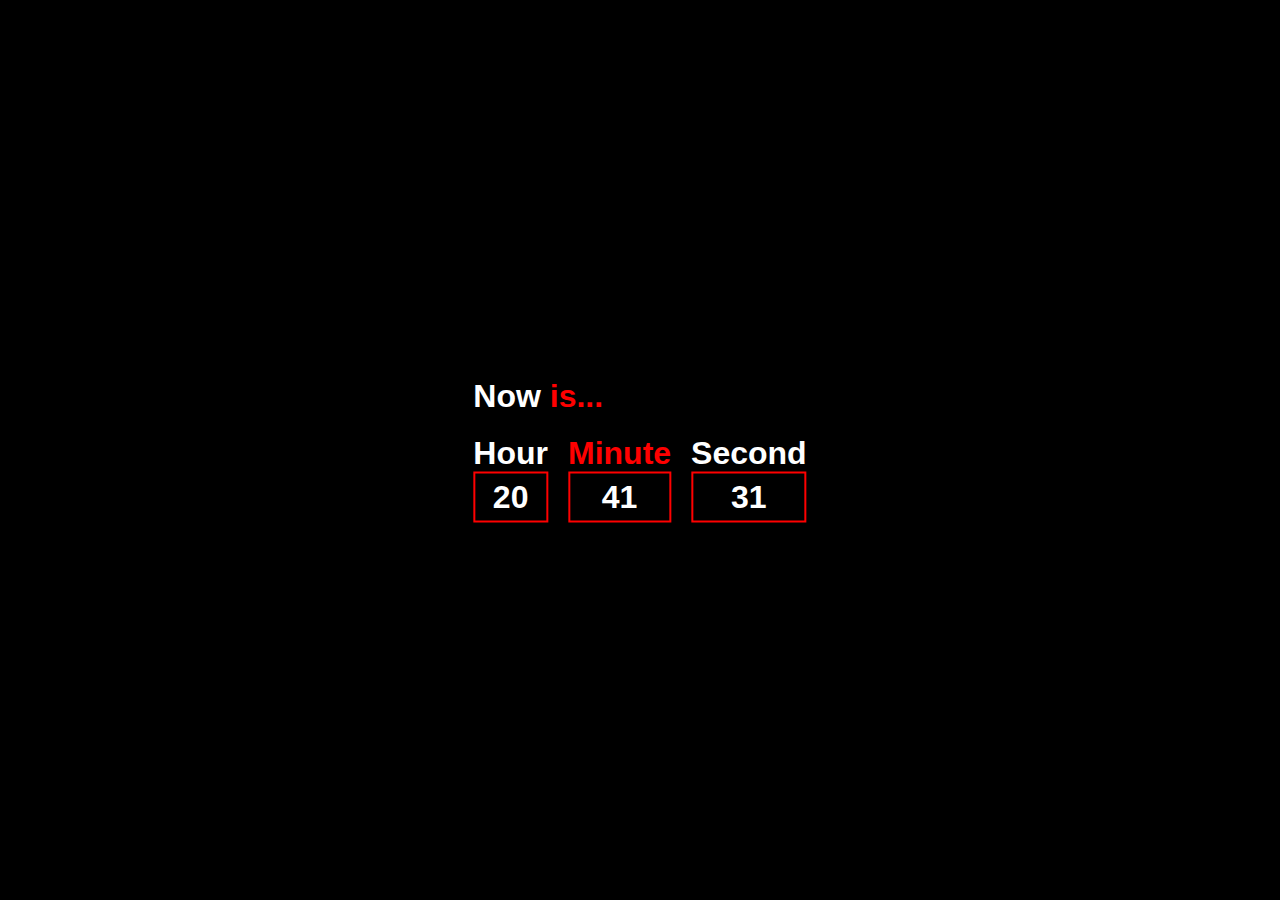
<file: countdown/index.html>
<!DOCTYPE html>
<html lang="en" dir="ltr">
  <head>
    <meta charset="utf-8">
    <title>Acasa</title>
    <link rel="stylesheet" href="./index.css">
  </head>
  <body onload="timeDisplay()">

    <div class="clockView">
      <p class="message">Now <span style="color: red">is...</span></p>
      <ul class="uClockL">
        <li>
          <p class="title">Hour</p>
          <p class="hour">00</p>
        </li>
        <li>
          <span style="color: red">Minute</span>
          <p class="minute">00</p>
        </li>
        <li>
          <p class="title">Second</p>
          <p class="second">00</p>
        </li>
      </ul>
    </div>

    <script type="text/javascript">
      function timeDisplay() {
        let timeN = new Date();
        let hours = timeN.getHours();
        let minutes = timeN.getMinutes();
        let seconds = timeN.getSeconds();

        document.querySelector('.hour').innerHTML = hours;
        document.querySelector('.minute').innerHTML = minutes;
        document.querySelector('.second').innerHTML = seconds;
      }

      setInterval(timeDisplay, 1000);
    </script>
  </body>
</html>
</file>
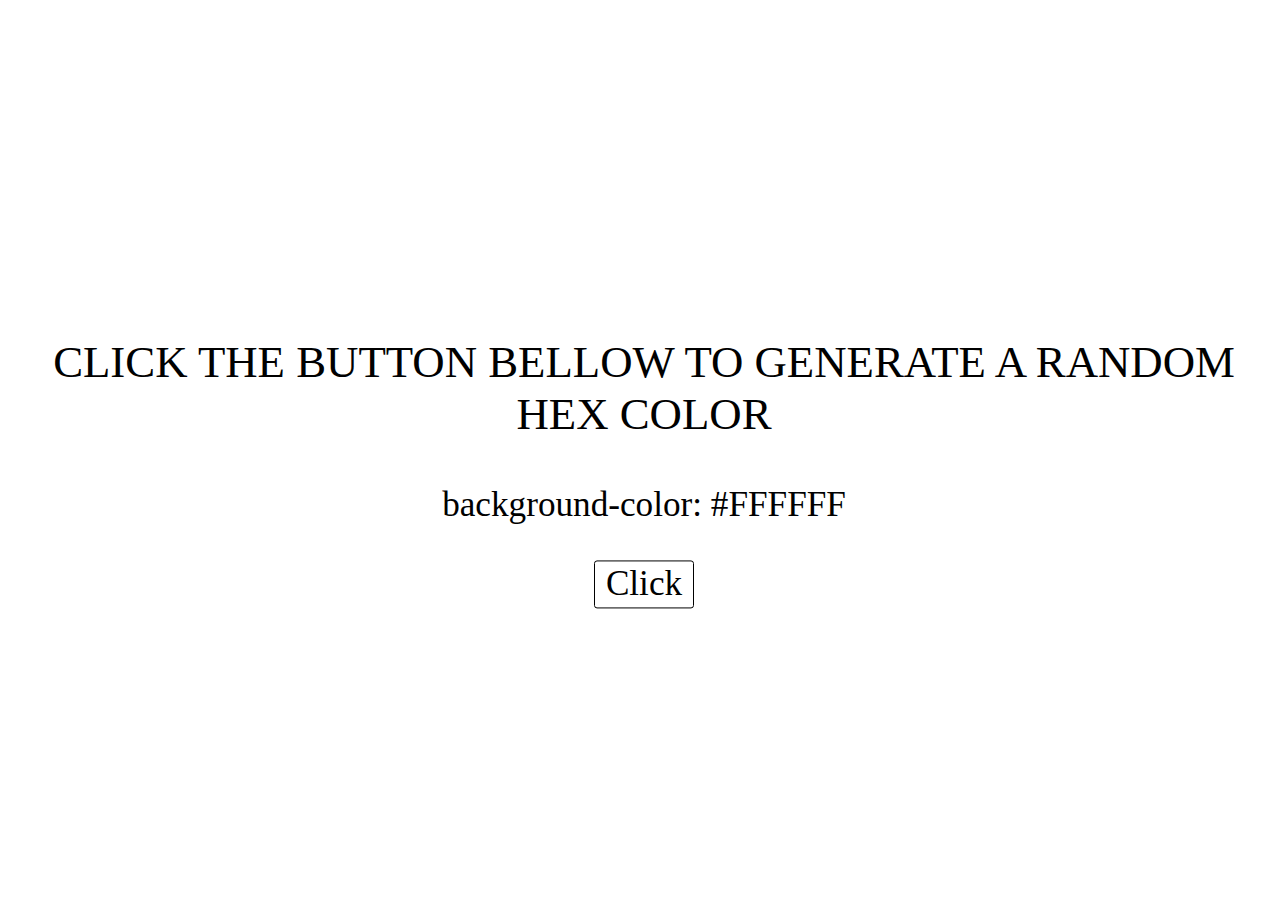
<file: HEX_colors/index.html>
<!DOCTYPE html>
<html lang="en" dir="ltr">
  <head>
    <meta charset="utf-8">
    <title>Index</title>
    <link rel="stylesheet" href="./css/master.css">
  </head>
  <body>

    <div class="">
      <p class="p_description">CLICK THE BUTTON BELLOW TO GENERATE A RANDOM HEX COLOR</p>

      <p class="hex_code">background-color: #FFFFFF</p>

      <button type="button" onclick="changeColor()" class="click_btn">Click</button>  
    </div>

    <script src="./index.js" charset="utf-8"></script>
  </body>
</html>
</file>
<file: countdown/index.css>
* {
  box-sizing: border-box;
  padding: 0;
  margin: 0;
}

body {
  background-color: black;
  color: white;
  font-family: sans-serif;
}

.clockView {
  position: absolute;
  left: 50%;
  top: 50%;
  transform: translate(-50%, -50%);
}

.uClockL {
  display: flex;
  list-style: none;
}

.message, .uClockL li {
  margin: 10px;
  font-size: 2em;
  font-weight: bold;
}

.uClockL li p:nth-child(2) {
  text-align: center;
  padding: 5px;
  border: 2px solid red;
}
</file>
<file: HEX_colors/css/master.css>
body {
  text-align: center;
  font-family: serif;
}

div {
  position: absolute;
  top: 50%;
  transform: translateY(-50%);
  padding: 0 1.6rem;
}

.p_description {
  font-size: 2.8rem;
}

.hex_code {
  font-size: 2.2rem;
}

.click_btn {
  font-size: 2.2rem;
  font-family: serif;
  background: inherit;
  outline: none;
  border: 1px solid black;
  border-radius: 3px;
  padding: .2rem .7rem;
  cursor: pointer;
}
</file>
